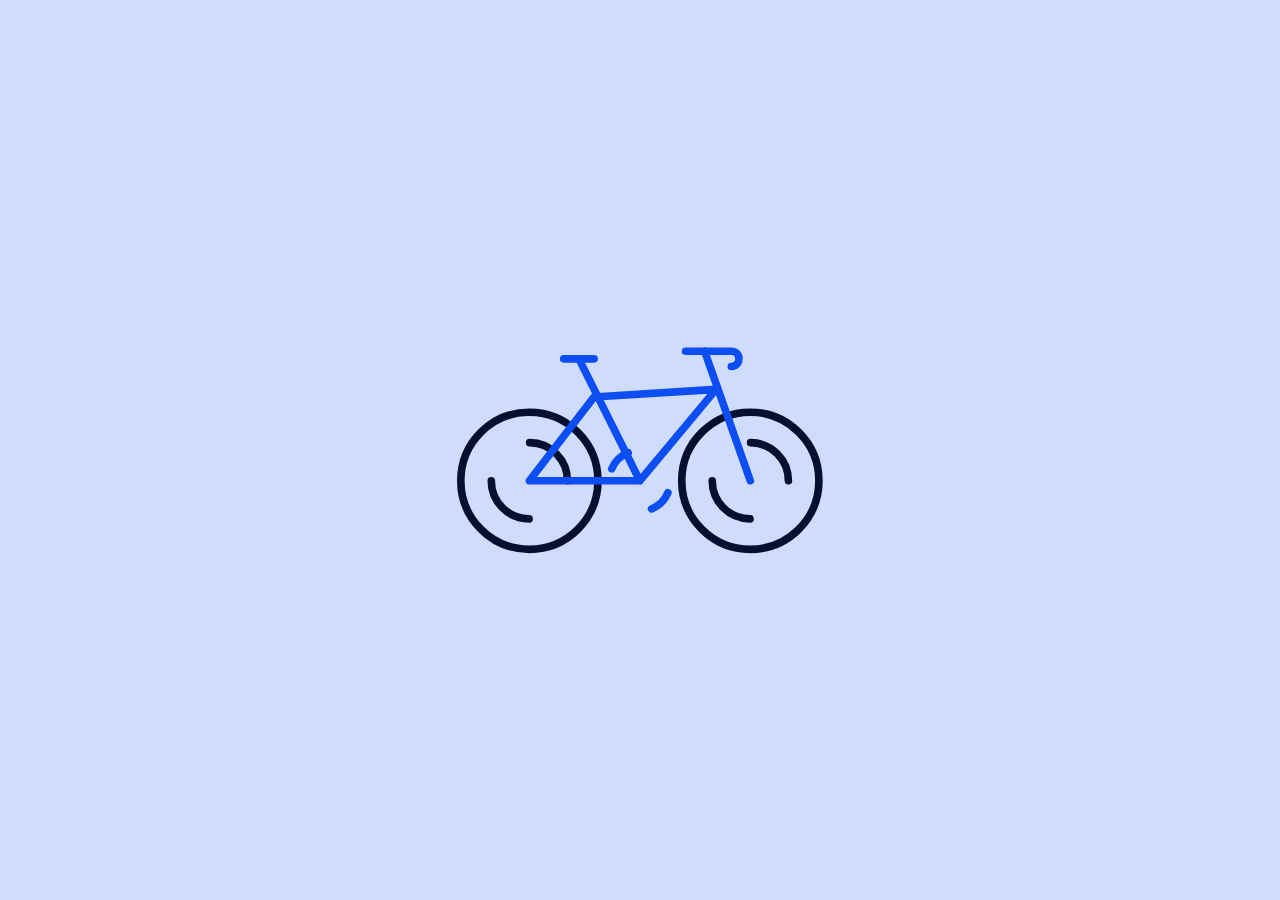
<file: test.html>
<!DOCTYPE html>
<html lang="en">
<head>
    <meta charset="UTF-8">
    <meta name="viewport" content="width=device-width, initial-scale=1.0">
    <title>Document</title>
    <link rel="stylesheet" href="test.css">
</head>
<body>
    <svg class="bike" viewBox="0 0 48 30" width="48px" height="30px">
        <g fill="none" stroke="currentColor" stroke-linecap="round" stroke-linejoin="round" stroke-width="1">
            <g transform="translate(9.5,19)">
                <circle class="bike__tire" r="9" stroke-dasharray="56.549 56.549" />
                <g class="bike__spokes-spin" stroke-dasharray="31.416 31.416" stroke-dashoffset="-23.562">
                    <circle class="bike__spokes" r="5" />
                    <circle class="bike__spokes" r="5" transform="rotate(180,0,0)" />
                </g>
            </g>
            <g transform="translate(24,19)">
                <g class="bike__pedals-spin" stroke-dasharray="25.133 25.133" stroke-dashoffset="-21.991" transform="rotate(67.5,0,0)">
                    <circle class="bike__pedals" r="4" />
                    <circle class="bike__pedals" r="4" transform="rotate(180,0,0)" />
                </g>
            </g>
            <g transform="translate(38.5,19)">
                <circle class="bike__tire" r="9" stroke-dasharray="56.549 56.549" />
                <g class="bike__spokes-spin" stroke-dasharray="31.416 31.416" stroke-dashoffset="-23.562">
                    <circle class="bike__spokes" r="5" />
                    <circle class="bike__spokes" r="5" transform="rotate(180,0,0)" />
                </g>
            </g>
            <polyline class="bike__seat" points="14 3,18 3" stroke-dasharray="5 5" />
            <polyline class="bike__body" points="16 3,24 19,9.5 19,18 8,34 7,24 19" stroke-dasharray="79 79" />
            <path class="bike__handlebars" d="m30,2h6s1,0,1,1-1,1-1,1" stroke-dasharray="10 10" />
            <polyline class="bike__front" points="32.5 2,38.5 19" stroke-dasharray="19 19" />
        </g>
    </svg>
</body>
</html>
</file>
<file: test.css>
* {
	border: 0;
	box-sizing: border-box;
	margin: 0;
	padding: 0;
}
:root {
	--hue: 223;
	--bg: hsl(var(--hue),90%,90%);
	--fg: hsl(var(--hue),90%,10%);
	--primary: hsl(var(--hue),90%,50%);
	--trans-dur: 0.3s;
	font-size: calc(16px + (32 - 16) * (100vw - 320px) / (2560 - 320));
}
body {
	background-color: var(--bg);
	color: var(--fg);
	display: flex;
	font: 1em/1.5 sans-serif;
	height: 100vh;
	transition:
		background-color var(--trans-dur),
		color var(--trans-dur);
}
.bike {
	display: block;
	margin: auto;
	width: 16em;
	height: auto;
}
.bike__body,
.bike__front,
.bike__handlebars,
.bike__pedals,
.bike__pedals-spin,
.bike__seat,
.bike__spokes,
.bike__spokes-spin,
.bike__tire {
	animation: bikeBody 3s ease-in-out infinite;
	stroke: var(--primary);
	transition: stroke var(--trans-dur);
}
.bike__front {
	animation-name: bikeFront;
}
.bike__handlebars {
	animation-name: bikeHandlebars;
}
.bike__pedals {
	animation-name: bikePedals;
}
.bike__pedals-spin {
	animation-name: bikePedalsSpin;
}
.bike__seat {
	animation-name: bikeSeat;
}
.bike__spokes,
.bike__tire {
	stroke: currentColor;
}
.bike__spokes {
	animation-name: bikeSpokes;
}
.bike__spokes-spin {
	animation-name: bikeSpokesSpin;
}
.bike__tire {
	animation-name: bikeTire;
}

/* Dark theme */
@media (prefers-color-scheme: dark) {
	:root {
		--bg: hsl(var(--hue),90%,10%);
		--fg: hsl(var(--hue),90%,90%);
	}
}

/* Animations */
@keyframes bikeBody {
	from { stroke-dashoffset: 79; }
	33%,
	67% { stroke-dashoffset: 0; }
	to { stroke-dashoffset: -79; }
}
@keyframes bikeFront {
	from { stroke-dashoffset: 19; }
	33%,
	67% { stroke-dashoffset: 0; }
	to { stroke-dashoffset: -19; }
}
@keyframes bikeHandlebars {
	from { stroke-dashoffset: 10; }
	33%,
	67% { stroke-dashoffset: 0; }
	to { stroke-dashoffset: -10; }
}
@keyframes bikePedals {
	from {
		animation-timing-function: ease-in;
		stroke-dashoffset: -25.133;
	}
	33%,
	67% {
		animation-timing-function: ease-out;
		stroke-dashoffset: -21.991;
	}
	to {
		stroke-dashoffset: -25.133;
	}
}
@keyframes bikePedalsSpin {
	from { transform: rotate(0.1875turn); }
	to { transform: rotate(3.1875turn); }
}
@keyframes bikeSeat {
	from { stroke-dashoffset: 5; }
	33%,
	67% { stroke-dashoffset: 0; }
	to { stroke-dashoffset: -5; }
}
@keyframes bikeSpokes {
	from {
		animation-timing-function: ease-in;
		stroke-dashoffset: -31.416;
	}
	33%,
	67% {
		animation-timing-function: ease-out;
		stroke-dashoffset: -23.562;
	}
	to {
		stroke-dashoffset: -31.416;
	}
}
@keyframes bikeSpokesSpin {
	from { transform: rotate(0); }
	to { transform: rotate(3turn); }
}
@keyframes bikeTire {
	from {
		animation-timing-function: ease-in;
		stroke-dashoffset: 56.549;
		transform: rotate(0);
	}
	33% {
		stroke-dashoffset: 0;
		transform: rotate(0.33turn);
	}
	67% {
		animation-timing-function: ease-out;
		stroke-dashoffset: 0;
		transform: rotate(0.67turn);
	}
	to {
		stroke-dashoffset: -56.549;
		transform: rotate(1turn);
	}
}
</file>
